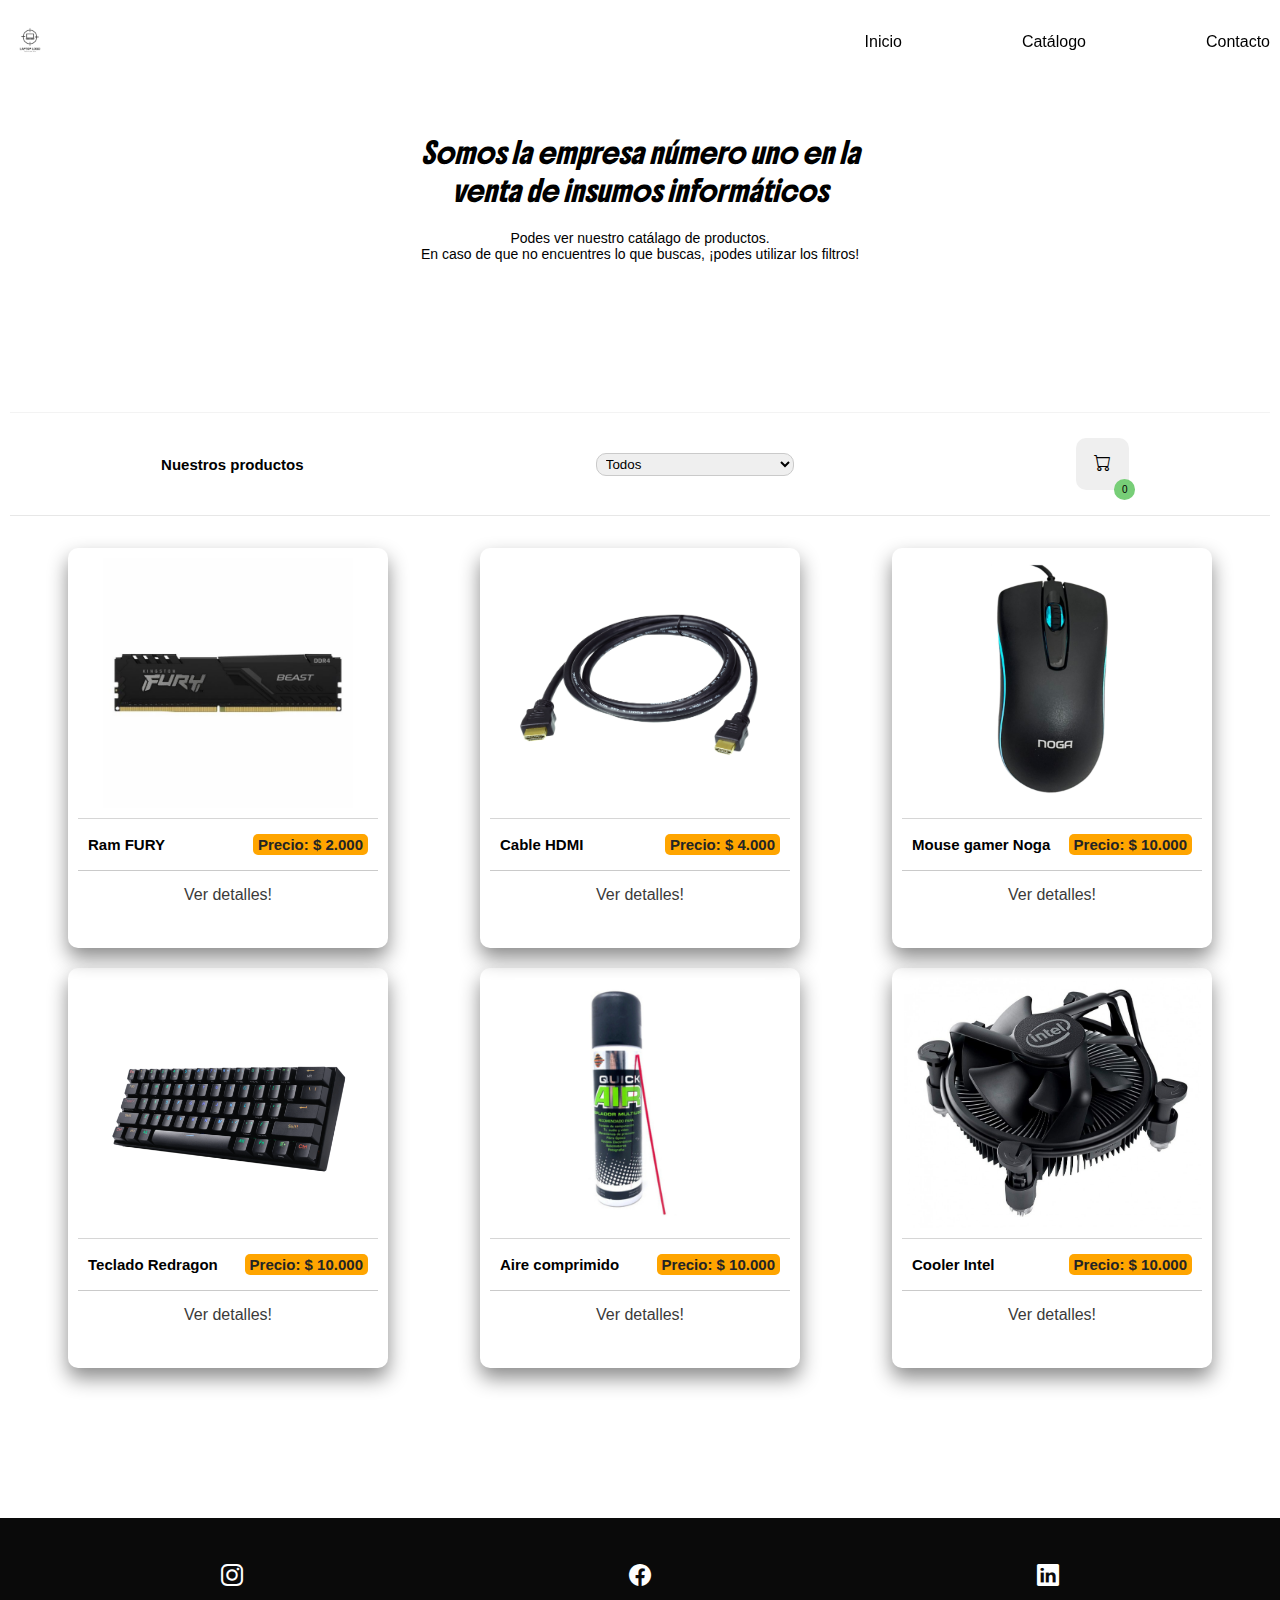
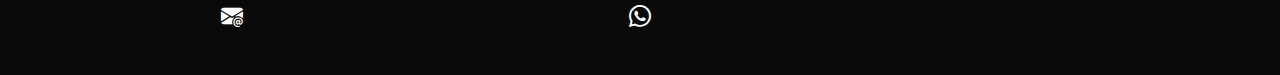
<file: index.html>
<!DOCTYPE html>
<html lang="en">
<head>
    <meta charset="UTF-8">
    <meta name="viewport" content="width=device-width, initial-scale=1.0">
    <link rel="shortcut icon" href="./public/assets/logo.jpg" type="image/jpg">
    <link rel="stylesheet" href="./index.css">
    <link rel="stylesheet" href="https://cdn.jsdelivr.net/npm/bootstrap-icons@1.11.3/font/bootstrap-icons.css"
     integrity="sha384-tViUnnbYAV00FLIhhi3v/dWt3Jxw4gZQcNoSCxCIFNJVCx7/D55/wXsrNIRANwdD" crossorigin="anonymous">
     <link rel="preconnect" href="https://fonts.googleapis.com">
    <link rel="preconnect" href="https://fonts.gstatic.com" crossorigin>
    <link href="https://fonts.googleapis.com/css2?family=Boldonse&display=swap" rel="stylesheet">
    <title>Mayorista Informatica</title>
</head>
<body>
    <header class="header" >
        <div class="logo">
            <img src="./public/assets/logo.jpg" alt="logo">
        </div>
        <div>
            <ul class="nav" id="nav">
                <li><a href="#inicio">Inicio</a></li>
                <li><a href="#category">Catálogo</a></li>
                <li><a href="#contacto">Contacto</a></li>
            </ul>
        </div>
        <span class="menu" >
            <i class="bi bi-list" id="menu"></i>
        </span>
    </header >
    <section class="nosotros" id="inicio">
        <div class="nosotros-card" >
            <h1 >Somos la empresa número uno en la <br>venta de insumos informáticos </h1>
            <p>Podes ver nuestro catálago de productos. <br>En caso de que no encuentres lo que buscas, ¡podes utilizar los filtros!</p>
        </div>
    </section>
    <section class="articulos" >
        <div class="header-articulos">
            <h1>Nuestros productos</h1>
            <div >
                <select name="category" id="category" class="select">
                    <option value="todos">Todos</option>
                    <option value="cables">Cables y conectores</option>
                    <option value="proteccion">Proteccion y limpieza</option>
                    <option value="accesorios">Accesorios de computadora</option>
                    <option value="hardware">Hardware</option>
                </select>
            </div>
            <button class="cart" id="cart-content" >
                <i class="bi bi-cart" id="cart"></i>
                <span class="viewContentCart " id="countContentCart">0</span>
            </button>
        </div>
        <div class="contenedor-articulos" id="articulos">

        </div>
    </section>

    <footer>
        <ul class="contacto" id="contacto">
            <a href="http://instagram.com" target="_blank"><i class="bi bi-instagram"></i></a>
            <a href="http://facebook.com" target="_blank"><i class="bi bi-facebook"></i></a>
            <a href="http://linkedin.com" target="_blank"><i class="bi bi-linkedin"></i></a>
            <a href="http://gmail.com" target="_blank"><i class="bi bi-envelope-at-fill"></i></a>
            <a href="http://whatsapp.com" target="_blank"><i class="bi bi-whatsapp"></i></a>
        </ul>
    </footer>
    <section class="modal ocultarCarrito">
        <div class="carrito" id="carritoModal">
            <div class="headerCarrito">
                <div class="totalCarrito">
                    <h1>Tu carrito</h1>
                    <span id="total">$0</span>
                </div>
                <div class="subHeader">
                    <button>Finalizar compra</button>
                    <span id="cerrarCarrito"><i class="bi bi-x-lg"></i></span>
                </div>
            </div>
            <div id="carrito-contenedor" class="contentCart">

            </div>
        </div>

    </section>
    <div class="modalDetalles ocultarDetalles">
        <div class="contentDetalles" id="contentDetalles">

        </div>
    </div>
    <div class="Content-toast">
        <div class="toastMessage hiddenToast">
            <h1>Agregaste un articulo al carrito!</h1>
            <span><i class="bi bi-check-circle-fill"></i></span>
        </div>
    </div>
    <script src="./src/js/main.js"></script>
</body>
</html>
</file>
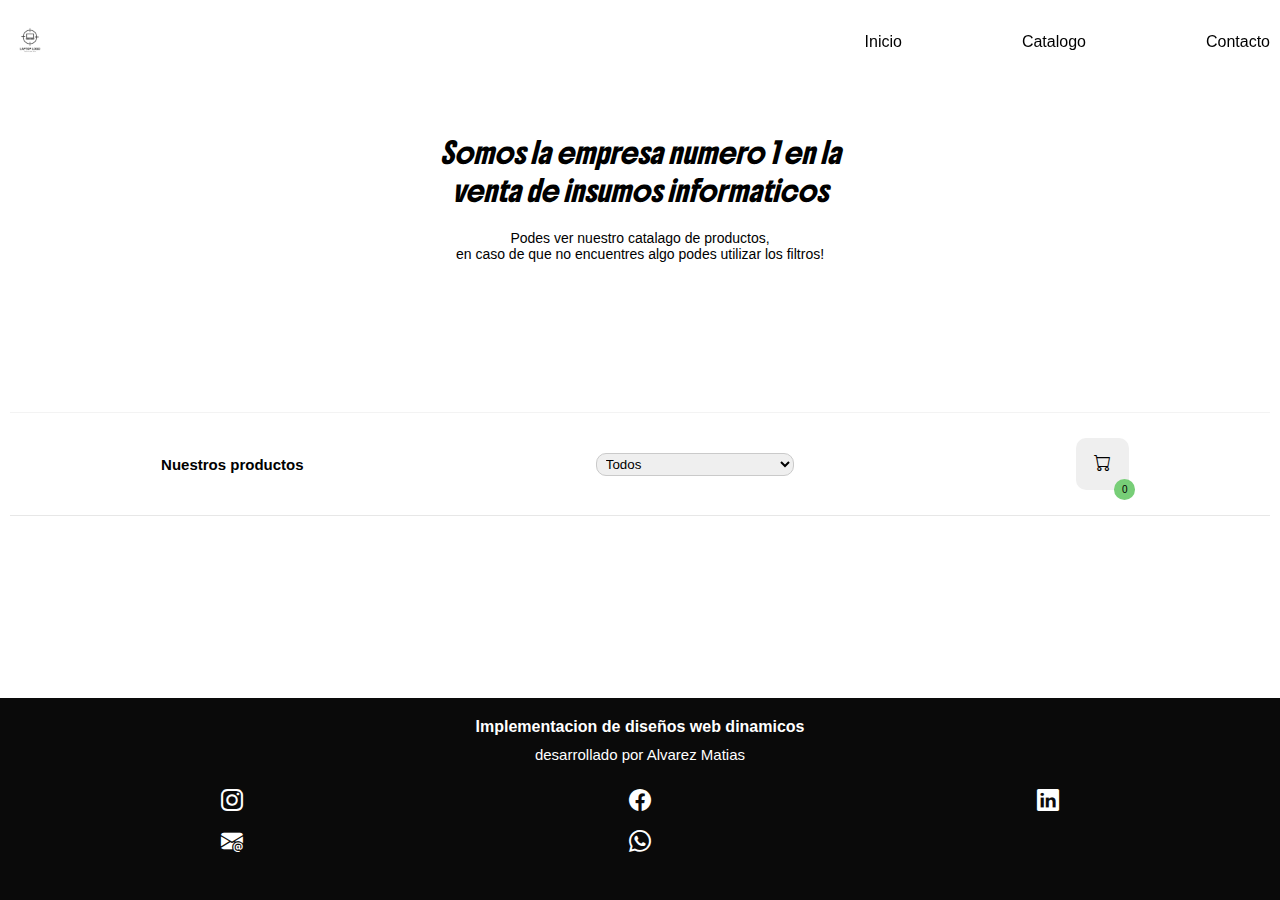
<file: src/pages/index.html>
<!DOCTYPE html>
<html lang="en">
<head>
    <meta charset="UTF-8">
    <meta name="viewport" content="width=device-width, initial-scale=1.0">
    <link rel="shortcut icon" href="../assets/logo.jpg" type="image/jpg">
    <link rel="stylesheet" href="/index.css">
    <link rel="stylesheet" href="https://cdn.jsdelivr.net/npm/bootstrap-icons@1.11.3/font/bootstrap-icons.css"
     integrity="sha384-tViUnnbYAV00FLIhhi3v/dWt3Jxw4gZQcNoSCxCIFNJVCx7/D55/wXsrNIRANwdD" crossorigin="anonymous">
     <link rel="preconnect" href="https://fonts.googleapis.com">
    <link rel="preconnect" href="https://fonts.gstatic.com" crossorigin>
    <link href="https://fonts.googleapis.com/css2?family=Boldonse&display=swap" rel="stylesheet">
    <title>Mayorista Informatica</title>
</head>
<body>
    <header class="header" >
        <div class="logo">
            <img src="../assets/logo.jpg" alt="logo">
        </div>
        <div>
            <ul class="nav" id="nav">
                <li><a href="#inicio">Inicio</a></li>
                <li><a href="#category">Catalogo</a></li>
                <li><a href="#contacto">Contacto</a></li>
            </ul>
        </div>
        <span class="menu" >
            <i class="bi bi-list" id="menu"></i>
        </span>
    </header >
    <section class="nosotros" id="inicio">
        <div class="nosotros-card" >
            <h1 >Somos la empresa numero 1 en la <br>venta de insumos informaticos </h1>
            <p>Podes ver nuestro catalago de productos, <br>en caso de que no encuentres algo podes utilizar los filtros!</p>
        </div>
    </section>
    <section class="articulos" >
        <div class="header-articulos">
            <h1>Nuestros productos</h1>
            <div >
                <select name="category" id="category" class="select">
                    <option value="todos">Todos</option>
                    <option value="cables">Cables y conectores</option>
                    <option value="proteccion">Proteccion y limpieza</option>
                    <option value="accesorios">Accesorios de computadora</option>
                    <option value="hardware">Hardware</option>
                </select>
            </div>
            <button class="cart" id="cart-content" >
                <i class="bi bi-cart" id="cart"></i>
                <span class="viewContentCart " id="countContentCart">0</span>
            </button>
        </div>
        <div class="contenedor-articulos" id="articulos">

        </div>
    </section>

    <footer>
        <h1>Implementacion de diseños web dinamicos</h1>
        <span>desarrollado por Alvarez Matias</span>
        <ul class="contacto" id="contacto">
            <a href="http://"><i class="bi bi-instagram"></i></a>
            <a href="http://"><i class="bi bi-facebook"></i></a>
            <a href="http://"><i class="bi bi-linkedin"></i></a>
            <a href="http://"><i class="bi bi-envelope-at-fill"></i></a>
            <a href="http://"><i class="bi bi-whatsapp"></i></a>
        </ul>
    </footer>
    <section class="modal ocultarCarrito">
        <div class="carrito" id="carritoModal">
            <div>
                <h1>Tu carrito</h1>
            </div>
            <div id="carrito-contenedor" class="contentCart">

            </div>
        </div>

    </section>
    <script src="../js/main.js"></script>
</body>
</html>
</file>
<file: index.css>
*{
    margin: 0;
    padding: 0;
    box-sizing: 0;
}
body{
    background-color: rgb(255, 255, 255);
    overflow-x: hidden;
}
html{
    scroll-behavior: smooth;
}
section{
    scroll-margin-top: 20px;
}
footer{
    background-color:rgb(10, 10, 10);
    padding: 20px 10px;
    color: white;
    font-family: 'Trebuchet MS', 'Lucida Sans Unicode', 'Lucida Grande', 'Lucida Sans', Arial, sans-serif;
    font-size: 8px;
    text-align: center;
    bottom: 0;
    position: static;
}
footer > span{
    font-size: 15px;
    padding-top: 10px;
    display: block;
}

.subHeader > button:hover{
    cursor: pointer;
    box-shadow: 1px 2px 5px rgb(175, 174, 174);
    transition: ease-in 300ms;
}
.subHeader > span:hover{
    cursor: pointer;
    color: black;
    transition: ease-in 300ms;
}

.modal{
    background-color: rgba(0, 0, 0, 0.473);
    position: fixed;
    top: 0;
    left: 0;
    right: 0;
    bottom: 0;
    display: flex;
    justify-content: center;
    align-items: center;
    transition: 300ms;
}
.modalDetalles{
    background-color: rgba(0, 0, 0, 0.473);
    position: fixed;
    top: 0;
    left: 0;
    right: 0;
    bottom: 0;
    display: flex;
    justify-content: center;
    align-items: center;
    transition: opacity 300ms;
    
    
}


.headerDetalles{
    position: sticky;
    z-index: 50;
    top: 0;
    display: flex;
    flex-direction: row;
    align-items: center;
    justify-content: space-between;
    padding: 10px;
    font-family: 'Trebuchet MS', 'Lucida Sans Unicode', 'Lucida Grande', 'Lucida Sans', Arial, sans-serif;
    border-bottom: 1px solid rgb(179, 179, 179);
    border-top: 1px solid rgb(179, 179, 179);
    
}
.headerDetalles > div > h1{
    font-size: 19px;
    font-weight: 200;
}
.headerDetalles > div > span{
    font-size: 16px;
    color: rgb(66, 66, 66);
}
.headerDetalles > div > h4 > span{
    color: rgb(66, 66, 66);
    font-weight: 100;
}
.headerDetalles > div{
    display: flex;
    flex-direction: column;
    gap: 10px 0;
}
.bodyDetalles{
    display: flex;
    flex-direction: column;
    gap: 25px;
    font-family: 'Trebuchet MS', 'Lucida Sans Unicode', 'Lucida Grande', 'Lucida Sans', Arial, sans-serif;
    font-size: 15px;
    width: 100%;
}
.bodyDetalles > div > div{
    text-align: center;
    padding: 10px 0;
}
.bodyDetalles > div > h4{
    padding-left: 10px;
    padding-bottom: 15px;
}
.comprarAhora{
    padding: 10px 12px;
    border: 0;
    background-color: rgb(81, 168, 81);
    border-radius: 5px;
    box-shadow: 0px 5px 5px gray;
    font-family: 'Trebuchet MS', 'Lucida Sans Unicode', 'Lucida Grande', 'Lucida Sans', Arial, sans-serif;
    font-size: 14px;
    transition: 300ms;
    color: white;
}
.comprarAhora:hover{
    cursor: pointer;
    background-color: rgb(120, 202, 131);
    transition: all 300ms;
}
.agregarCarrito{
    padding: 10px 12px;
    border: 0;
    background-color: rgb(0, 0, 0);
    color: white;
    border-radius: 5px;
    box-shadow: 0px 5px 5px gray;
    font-family: 'Trebuchet MS', 'Lucida Sans Unicode', 'Lucida Grande', 'Lucida Sans', Arial, sans-serif;
    font-size: 14px;
    transition: 300ms;
}
.agregarCarrito:hover{
    cursor: pointer;
    background-color: rgb(99, 99, 99);
    transition: all 300ms;
}
.bodyButtons{
    display: flex;
    flex-direction: column;
    gap: 20px 0;
    margin: 0 20px;

}
.contacto > a{
    font-size: 22px;
    color: white;
    transition: 300ms;
}
.contacto > a:hover{
    color: gray;
    transition: 300ms;
    transform: scale(1.2);

}

.nosotros{
    margin: 50px 0;
    text-align: center;
}
.nosotros-card > h1{
    font-size: 20px;
    font-family: "Boldonse", system-ui;
    font-weight: 400;
    font-style: oblique;
    
}
.nosotros-card > p{
    font-family: 'Lucida Sans', 'Lucida Sans Regular', 'Lucida Grande', 'Lucida Sans Unicode', Geneva, Verdana, sans-serif;
    font-size: 14px;
    padding-top: 10px;
    margin: 10px;
}
.logo > img{
    width: 50px;
    height: 50px;
    border-radius: 100%;
    padding: 5px;
}
.select{
    font-family: 'Trebuchet MS', 'Lucida Sans Unicode', 'Lucida Grande', 'Lucida Sans', Arial, sans-serif;
    border: 1px solid rgb(202, 202, 202);
    padding: 2px 5px;
    border-radius: 10px;
}
.header{
    background-color: rgba(0, 0, 0, 0);
    display: flex;
    flex-direction: row;
    justify-content: space-between;
    align-items: center;
    padding: 15px 10px;
    position: sticky;
    z-index: 50;
    top: 0;
    backdrop-filter: blur(5px);
}
.nav > li{
    padding: 5px 10px;
    list-style: none;
    border-radius: 5px;
    transition: 300ms ;
}

.nav > li:hover{
    background-color: rgba(179, 190, 192, 0.301);
    padding: 5px 10px;
    list-style: none;
    border-radius: 5px;
    transition: 300ms ;
    cursor: pointer;
    box-shadow: 0 3px 5px black;
    transform: translateY(-5px);

}
.nav > li > a{
    text-decoration: none;
    color: rgb(0, 0, 0);
    list-style: none;
    font-size: 20px;
    font-family: 'Lucida Sans', 'Lucida Sans Regular', 'Lucida Grande', 'Lucida Sans Unicode', Geneva, Verdana, sans-serif;
}
.articulos{
    max-width: 1360px;
    margin:  100px auto;
}
.card{
    width: 300px;
    height: 400px;
    min-width: 320px;
    max-height: 500px;
    box-shadow: 0 10px 20px rgb(139, 139, 139);
    border-radius: 10px;
    transition: transform 300ms;
}
.card:hover{
    cursor: pointer;
    transition: transform 300ms ease-in-out;
}
.header-card > img{
    width: 300px;
    height: 250px;
    object-fit: contain;
    border-radius: 1rem;
    
}
.header-card{
    padding: 10px;
    display: flex;
    flex-direction: column;
    gap: 10px 0;
    font-family: 'Trebuchet MS', 'Lucida Sans Unicode', 'Lucida Grande', 'Lucida Sans', Arial, sans-serif;
}
.header-card > div{
    padding: 15px 10px;
    border-top: 0.5px solid rgb(214, 214, 214);
    border-bottom: 0.5px solid rgb(202, 202, 202);
    display: flex;
    flex-direction: row;
    justify-content: space-between;
    align-items: center;
    
}
.header-card > div > h1{
    font-family: 'Trebuchet MS', 'Lucida Sans Unicode', 'Lucida Grande', 'Lucida Sans', Arial, sans-serif;
    font-size: 15px;
}
.header-card > div > strong{
    font-size: 15px;
    color: rgb(36, 36, 36);
    background-color: orange;
    border-radius: 5px;
    padding: 2px 5px;

}
.sinStock{
    background-color: rgba(247, 46, 46, 0.671);
    padding: 2px 5px;
    border-radius: 5px;
    box-shadow: 0 2px 5px rgb(83, 83, 83);
}
.conStock{
    background-color: rgba(95, 204, 62, 0.76);
    padding: 2px 5px;
    border-radius: 5px;
    box-shadow: 0 2px 5px rgb(83, 83, 83);
    font-family: 'Trebuchet MS', 'Lucida Sans Unicode', 'Lucida Grande', 'Lucida Sans', Arial, sans-serif   ;
    font-size: 14px;
}
.header-articulos{
    display: flex;
    flex-direction: row;
    justify-content: space-around;
    align-items: center;
    margin: 20px 10px;
    padding: 25px 0;
    border-top: 0.5px solid rgb(243, 243, 243);
    border-bottom: 0.5px solid rgb(231, 231, 231);
}
.header-articulos > h1{
    font-size: 20px;
    padding: 0 10px;
    font-family: 'Trebuchet MS', 'Lucida Sans Unicode', 'Lucida Grande', 'Lucida Sans', Arial, sans-serif;
}
.descripcion-card{
    padding: 5px 10px;
    text-align: center;
    font-family: 'Segoe UI', Tahoma, Geneva, Verdana, sans-serif;
    font-weight: 500;
    color: rgb(58, 58, 58);
    overflow-y: hidden;
    text-wrap: none;
    text-overflow: ellipsis;
    
}
.cart{
    border: 0;
    padding: 16px 18px;
    border-radius: 10px;
    font-size: 17px;
    transition: 300ms;
}
.cart:hover{
    cursor: pointer;
    background-color: rgb(212, 212, 212);
    transition: 300ms ease-out;
    box-shadow: 1px 2px 5px rgb(141, 141, 141);
}
.viewContentCart{
    background-color: rgb(119, 206, 119);
    padding: 5px 8px;
    font-size: 10px;
    position: absolute;
    display: flex;
    justify-content: center;
    align-items: center;
    margin-top: 5px;
    margin-left: 20px;
    border-radius: 50%;
}
.viewNotContentCart{
    display: none;
}
.cart-content{
    display: flex;
    flex-direction: row;
    align-items: center;
    justify-content: space-evenly;
    margin-top: 20px;
}


.btnCart{
    border: 0;
    padding: 5px 10px;
    border-radius: 5px;
    font-size: 15px;
    display: flex;
    flex-direction: row;
    gap: 0 10px;
    font-family: 'Trebuchet MS', 'Lucida Sans Unicode', 'Lucida Grande', 'Lucida Sans', Arial, sans-serif;
    transition: 300ms;
}
.btnCart:hover{
    cursor: pointer;
    background-color: rgb(196, 196, 196);
    box-shadow: 1px 2px 3px rgb(151, 151, 151);
    transition: ease-in-out 300ms;
}
.ocultarCarrito{
    opacity: 0;
    transition: opacity 300ms;
}
.ocultarDetalles{
    opacity: 0;
    transition: opacity 300ms;
}
/* Media query para mobile */
@media screen and (min-width:320px) {
    .contentDetalles{
        width: 350px;
        height: 500px;
        background-color: white;
        margin-top: 100px;
        overflow-x: hidden;
        display: flex;
        flex-direction: column;
        align-items: center;
        gap: 20px;
        max-width: 350px;
        padding: 20px 10px;
        border-radius: 10px;
        
    }

    .imgDetalles > img{
        max-width: 100%;
        height: auto;
    
    }
    .bodyDetalles > div > div{
        text-align: center;
        padding: 10px 12px;
    }
    .carrito{
        width: 100%;
        height: 450px;
        max-height: 500px;
        display: flex;
        flex-direction: column;
        gap: 20px 0;
        border-radius: 10px;
        box-shadow: 1px 5px 10px rgb(161, 161, 161);
        overflow-y: scroll;
        padding-bottom: 15px;
        background-color: rgb(255, 255, 255);
        z-index: 100;
        margin: 0 5px;
        
    }
    

    .viewCartData{
        display: flex;
        flex-direction: row;
        justify-content: space-between;
        gap: 20px;
        padding: 0 5px;
        margin: 0 10px;
        align-items: center;
        border-radius: 8px;
        box-shadow: 1px 3px 6px rgb(161, 161, 161);
        font-family: 'Trebuchet MS', 'Lucida Sans Unicode', 'Lucida Grande', 'Lucida Sans', Arial, sans-serif;

    }
    .contentCart{
        display: flex;
        flex-direction: column;
        gap: 25px 0;
    }
    .viewCartData > img{
        width: 60px;
    }
    .headerCart{
        display: flex;
        flex-direction: column;
        gap: 5px;
        text-align: center;
    }
    .headerCart > h1 {
        font-size: 13px;
    }
    .headerCart > span{
        font-size: 11px;
    }
    .btnsCart{
        display: flex;
        flex-direction: row;
        gap: 0 20px;
        padding: 0 10px;
    }
    .deleteCart{
        border: none;
        padding: 6px;
        font-size: 18px;
        transition: 300ms;
        color: red;
        border-radius: 5px;
    }
    .deleteCart:hover{
        color: white;
        background-color: red;
        cursor: pointer;
        transition: ease-in-out 300ms;
        border-radius: 2px;
    }
    .restCart{
        border: none;
        padding: 6px;
        font-size: 18px;
        transition: 300ms;
        color: rgb(109, 151, 206);
        border-radius: 5px;
    }
    .restCart:hover{
        color: white;
        background-color: rgb(109, 151, 206);
        cursor: pointer;
        transition: ease-in-out 300ms;
        border-radius: 2px;
    }
    .contenedor-articulos{
        display: grid;
        grid-template-columns: repeat(1, 1fr);
        place-items: center;
        gap: 20px;
    }
    .contacto{
        display: grid;
        grid-template-columns: repeat(3, 1fr);
        margin: 25px;
        gap: 15px;
        place-items: center;
    }
    .headerCarrito{
        margin: 10px;
        font-family: 'Trebuchet MS', 'Lucida Sans Unicode', 'Lucida Grande', 'Lucida Sans', Arial, sans-serif;
        border-bottom: 1px solid rgb(172, 172, 172);
        padding: 15px 20px;
        display: flex;
        flex-direction: row;
        justify-content: space-between;
        align-items: center;
    }
    .headerCarrito > h1{
        font-size: 16px;
    }
    .subHeader{
        display: flex;
        flex-direction: row;
        gap: 0 20px;
    }
    .subHeader > button{
        border: 0;
        padding: 6px 12px;
        font-size: 12px;
        background-color: rgb(83, 192, 83);
        color: white;
        border-radius: 5px;
        transition: ease-out 300ms;
    }
    .totalCarrito > h1{
        font-size: 16px;
    }
    .totalCarrito > span{
        font-size: 16px;
        margin: 10px 0;
        display: block;
    }
    .toastMessage{
        background-color: white;
        position: fixed;
        right: 0;
        z-index: 50;
        bottom: 0;
        margin: 10px;
        display: flex;
        flex-direction: row;
        justify-content: center;
        align-items: center;
        padding: 20px 5px;
        gap: 0 15px;
        font-family: 'Trebuchet MS', 'Lucida Sans Unicode', 'Lucida Grande', 'Lucida Sans', Arial, sans-serif;
        border-radius: 5px 0 0 5px;
        border-left: 5px solid green;
        border-bottom: 5px solid green;
        transition: transform 300ms;
        transform: translateX(0);
        
    }
    .hiddenToast{
        transform: translateX(110%);
    }
    .toastMessage > h1{
        font-size: 16px;
    }
    .toastMessage > span{
        font-size: 25px;
    }
    .Content-toast{
        position: relative;
    }
    .subHeader > span{
        display: block;
        font-size: 25px;
        color: red;
        stroke-width: 1rem;
        transition: ease-out 300ms;
    }
    .nav{
        position: absolute;
        background-color: rgb(238, 238, 238);
        left: 0;
        top: 80%;
        transform: translateX(-120%);
        height: 100vh; 
        width: 100%;
        display: flex;
        flex-direction: column;
        justify-content: center;
        align-items: center;
        gap: 20px;
        z-index: 0;
        transition: transform 300ms ease-in-out;
        backdrop-filter: blur(5px);
        
    }
 
    .mostrar{
        transform: translateX(0%);

    }
    .cerrar-menu{
        position: absolute;
        color: rgb(0, 0, 0);
        top: 1rem;
        right: 1.5rem;
        font-size: 20px;
    }
    .menu{
        color: rgb(0, 0, 0);
        font-size: 30px;
        padding: 0 15px;
    }
    .menu:hover{
        cursor: pointer;
        color: rgb(209, 183, 183);
    }
    .header-articulos{
        display: flex;
        flex-direction: column;
        gap: 20px 0;
    }
    .header-articulos > h1{
        font-size: 15px;
        padding: 0 10px;
    }
    .nav > li > a{
        font-size: 20px;
    }
    .ocultarCarrito{
        display: none;
        transition: ease-in 300ms;
    }
    .ocultarDetalles{
        display: none;
        transition:  opacity 300ms;
    }
    .nosotros-card > h1{
        padding: 0 15px;
    }
    .viewCartData{
        display: flex;
        flex-direction: row;
        justify-content: space-between;
        gap: 20px;
        padding: 15px 10px;
        margin: 0 20px;
        align-items: center;
        border-radius: 8px;
        box-shadow: 1px 3px 6px rgb(161, 161, 161);
        font-family: 'Trebuchet MS', 'Lucida Sans Unicode', 'Lucida Grande', 'Lucida Sans', Arial, sans-serif;

    }

}
/* Media query para laptop */
@media screen and (min-width:1200px) {
    .header-articulos{
        display: flex;
        flex-direction: row;
        gap: 20px 0;
    }
    .viewCartData{
        display: flex;
        flex-direction: row;
        justify-content: space-between;
        gap: 20px;
        padding: 15px 10px;
        margin: 0 20px;
        align-items: center;
        border-radius: 8px;
        box-shadow: 1px 3px 6px rgb(161, 161, 161);
        font-family: 'Trebuchet MS', 'Lucida Sans Unicode', 'Lucida Grande', 'Lucida Sans', Arial, sans-serif;

    }
    .ocultarDetalles{
        display: none;
        transition:  opacity 300ms;
    }
    .articulos{
        max-width: 1360px;
        margin:  150px auto;
    }
    .header{
        padding: 10px 30px;
    }
    .carrito{
        width: 500px;
        height: 500px;
        max-height: 600px;
        display: flex;
        flex-direction: column;
        gap: 20px 0;
        border-radius: 10px;
        box-shadow: 1px 5px 10px rgb(161, 161, 161);
        overflow-y: auto;
        padding-bottom: 15px;
        position: absolute;
        background-color: rgb(255, 255, 255);
        z-index: 100;
        margin-top: 50px;
        
        
    }
    .ocultarCarrito{
        display: none;
        transition: ease-in 300ms;
    }
    .nav{
        background-color: rgba(0, 0, 0, 0);
        display: flex;
        flex-direction: row;
        position: relative;
        height: auto;
        gap: 0px 100px;
        transform: translateX(0);
        top: 0;
    }
    .menu{
        display: none;
    }
    .contenedor-articulos{
        display: grid;
        grid-template-columns: repeat(3, 1fr);
        justify-content: center;
        margin: 2rem;
        gap: 20px;
    }
    .nav > li > a{
        font-size: 16px;
        font-family: 'Lucida Sans', 'Lucida Sans Regular', 'Lucida Grande', 'Lucida Sans Unicode', Geneva, Verdana, sans-serif;
    }
    .contentDetalles{
        width: 500px;
        height: 500px;
        background-color: white;
        margin-top: 60px;
        overflow-x: hidden;
        display: flex;
        flex-direction: column;
        align-items: center;
        gap: 20px;
        max-width: 500px;
        padding: 20px 10px;
        border-radius: 10px;
        
        
    }
    .imgDetalles > img{
        max-width: 100%;
        height: auto;
    
    }
    .bodyDetalles > div > div{
        text-align: center;
        padding: 10px 12px;
    }
    .header{
        padding: 10px 0;
    }
    .totalCarrito > h1{
        font-size: 16px;
    }
    .totalCarrito > span{
        font-size: 16px;
        margin: 10px 0;
        display: block;
    }

    
}
/* Media query para desktop */
@media screen and (min-width:1600px) {
    .articulos{
        max-width: 1360px;
        margin:  100px auto;
    }
    .totalCarrito > h1{
        font-size: 20px;
    }
    .subHeader > button{
        font-size: 18px;
    }
    .contacto{
        display: grid;
        grid-template-columns: repeat(5, 1fr);
        margin: 25px;
    }
    .nav{
        background-color: rgba(0, 0, 0, 0);
        display: flex;
        flex-direction: row;
        position: relative;
        height: auto;
        gap: 0px 100px;
        transform: translateX(0);
        top: 0;
    }
    .menu{
        display: none;
    }
    .contenedor-articulos{
        display: grid;
        grid-template-columns: repeat(4, 1fr);
        justify-content: center;
        margin: 2rem;
        gap: 20px;
    }
    .header-articulos{
        display: flex;
        flex-direction: row;
        gap: 20px 0;
    }
    .ocultarDetalles{
        display: none;
        transition:  opacity 300ms;
    }
    .carrito{
        width: 600px;
        height: 600px;
        max-height: 700px;
        display: flex;
        flex-direction: column;
        gap: 20px 0;
        border-radius: 10px;
        box-shadow: 1px 5px 10px rgb(161, 161, 161);
        overflow-y: auto;
        padding-bottom: 15px;
        z-index: 100;
        background-color: rgb(255, 255, 255);
        margin-top: 0;
 
    }
    .ocultarCarrito{
        display: none;
        transition: ease-in 300ms;
    }
    .contentDetalles{
        width: 650px;
        height: 700px;
        margin-bottom: 50px;
        background-color: white;
        margin-top: 60px;
        overflow-x: hidden;
        display: flex;
        flex-direction: column;
        align-items: center;
        gap: 20px;
        max-width: 700px;
        padding: 20px 10px;
        border-radius: 10px;
        transition:  opacity 300ms;
        
    }
    .imgDetalles > img{
        max-width: 100%;
        height: auto;
    
    }
    .bodyDetalles > div > div{
        text-align: center;
        padding: 10px 12px;
    }
    .bodyButtons > button{
        font-size: 20px;
    }

    .viewCartData{
        display: flex;
        flex-direction: row;
        justify-content: space-between;
        gap: 20px;
        padding: 15px 10px;
        margin: 0 20px;
        align-items: center;
        border-radius: 8px;
        box-shadow: 1px 3px 6px rgb(161, 161, 161);
        font-family: 'Trebuchet MS', 'Lucida Sans Unicode', 'Lucida Grande', 'Lucida Sans', Arial, sans-serif;

    }
    .viewCartData > img{
        width: 80px;
    }
    .contacto > a{
        font-size: 30px;
    }
    .btnsCart > button{
        font-size: 25px;
        padding: 10px 12px;
        border-radius: 10px;
    }
    .headerCart > h1{
        font-size: 20px;
    }
    .headerCart > span{
        font-size: 16px;
    }
    .header{
        padding: 10px 20px;
    }
    .bodyDetalles > div > div > p{
        font-size: 18px;
        color: rgb(90, 90, 90);
    }
    .bodyDetalles > div > h4{
        font-size: 20px;
    }
    .headerDetalles > div > h4{
        font-size: 18px;

    }
    

}
</file>
